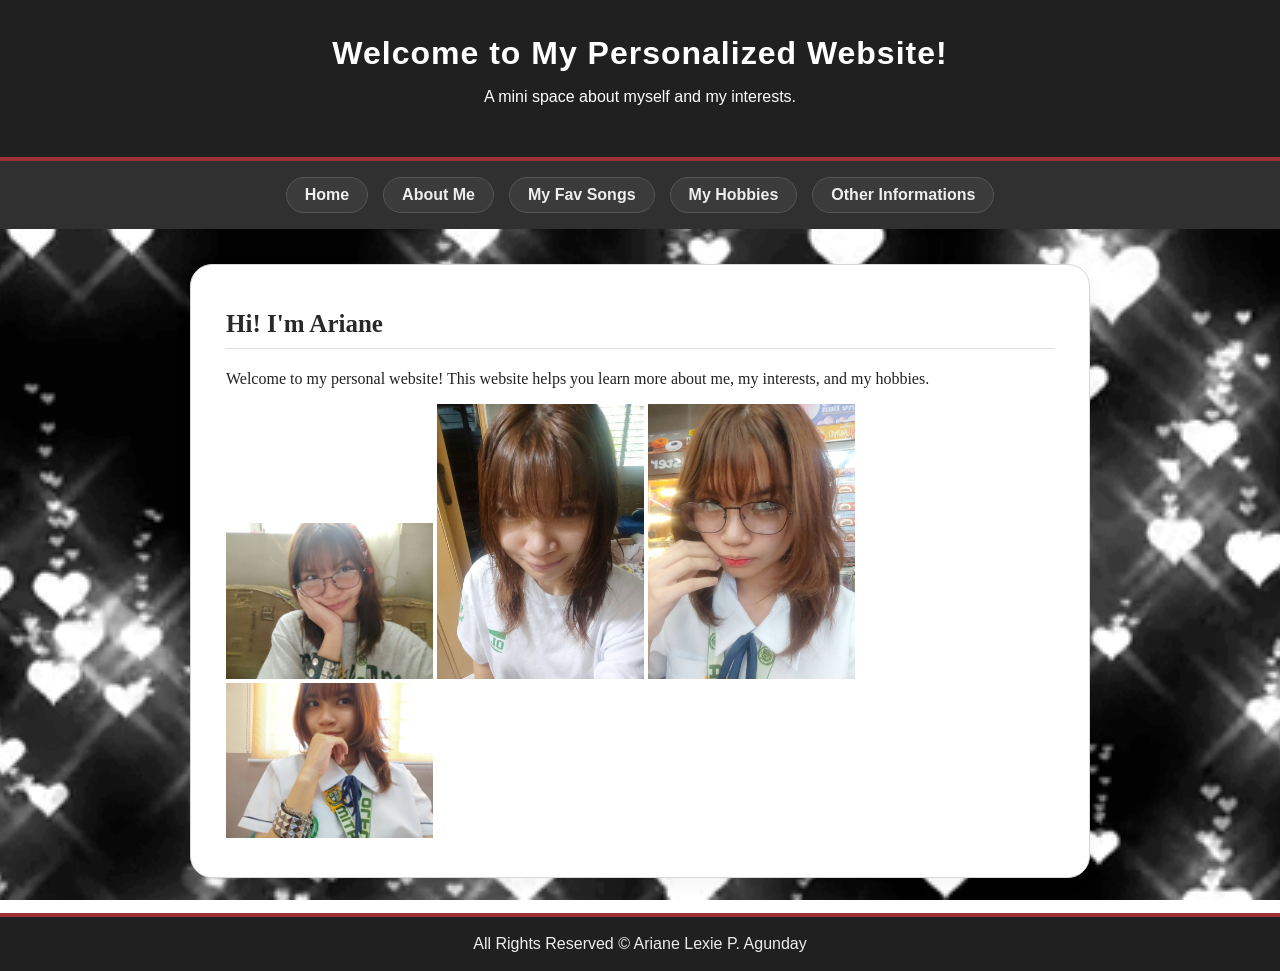
<file: index.html>
<!DOCTYPE html>
<html lang="en-US">
<head>
    <meta charset="UTF-8">
    <meta name="viewport" content="width=device-width, initial-scale=1">
    <title>My Personalized Website</title>

    <link rel="stylesheet" href="styles.css">
</head>
<body>
    <header>
        <h1>Welcome to My Personalized Website!</h1>
        <p>A mini space about myself and my interests.</p>
    </header>
    <nav>
        <a href="index.html">Home</a>
        <a href="about.html">About Me</a>
        <a href="songs.html">My Fav Songs</a>
        <a href="hobby.html">My Hobbies</a>
        <a href="info.html">Other Informations</a>
    </nav>
    <main>
        <h2>Hi! I'm Ariane</h2>
        <p>Welcome to my personal website! This website helps you
            learn more about me, my interests, and my hobbies.</p>
        <section class="photo-gallery">
            <img src="selfie_picture_i.jpg" width="25%">
            <img src="selfie_picture_i2.jpg" width="25%">
            <img src="selfie_picture_i3.jpg" width="25%">
            <img src="selfie_picture_i4.jpg" width="25%">
        </section>
    </main>
    <footer>
        <p>All Rights Reserved &#169; Ariane Lexie P. Agunday</p>
    </footer>
</body>
</html>
</file>
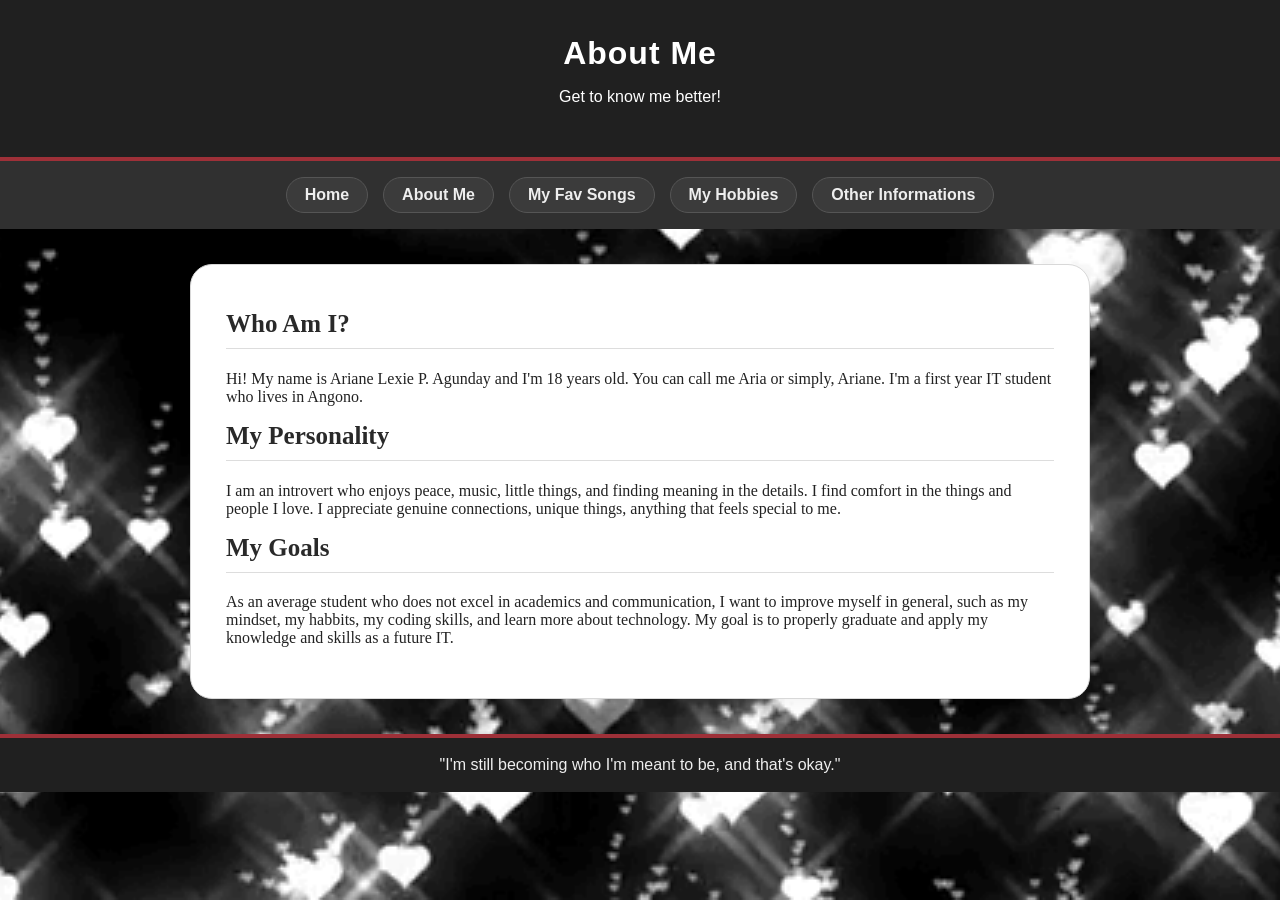
<file: about.html>
<!DOCTYPE html>
<html lang="en-US">
<head>
    <meta charset="UTF-8">
    <meta name="viewport" content="width=device-width, initial-scale=1">
    <title>About Me</title>
    
    <link rel="stylesheet" href="styles.css">
</head>
<body>
    <header>
        <h1>About Me</h1>
        <p>Get to know me better!</p>
    </header>
    <nav>
        <a href="index.html">Home</a>
        <a href="about.html">About Me</a>
        <a href="songs.html">My Fav Songs</a>
        <a href="hobby.html">My Hobbies</a>
        <a href="info.html">Other Informations</a>
    </nav>
    <main>
        <h2>Who Am I?</h2>
        <p>Hi! My name is Ariane Lexie P. Agunday and I'm 18 years old. You can 
            call me Aria or simply, Ariane. I'm a first year IT student who 
            lives in Angono.</p>

        <h2>My Personality</h2>
        <p>I am an introvert who enjoys peace, music, little things, and finding 
            meaning in the details. I find comfort in the things and people I love.
            I appreciate genuine connections, unique things, anything that feels
            special to me.</p>

        <h2>My Goals</h2>
        <p>As an average student who does not excel in academics and communication,
            I want to improve myself in general, such as my mindset, my habbits,
            my coding skills, and learn more about technology. My goal is to
            properly graduate and apply my knowledge and skills as a future IT.</p>
    </main>
    <footer>
        <p>"I'm still becoming who I'm meant to be, and that's okay."</p>
    </footer>
</body>
</html>
</file>
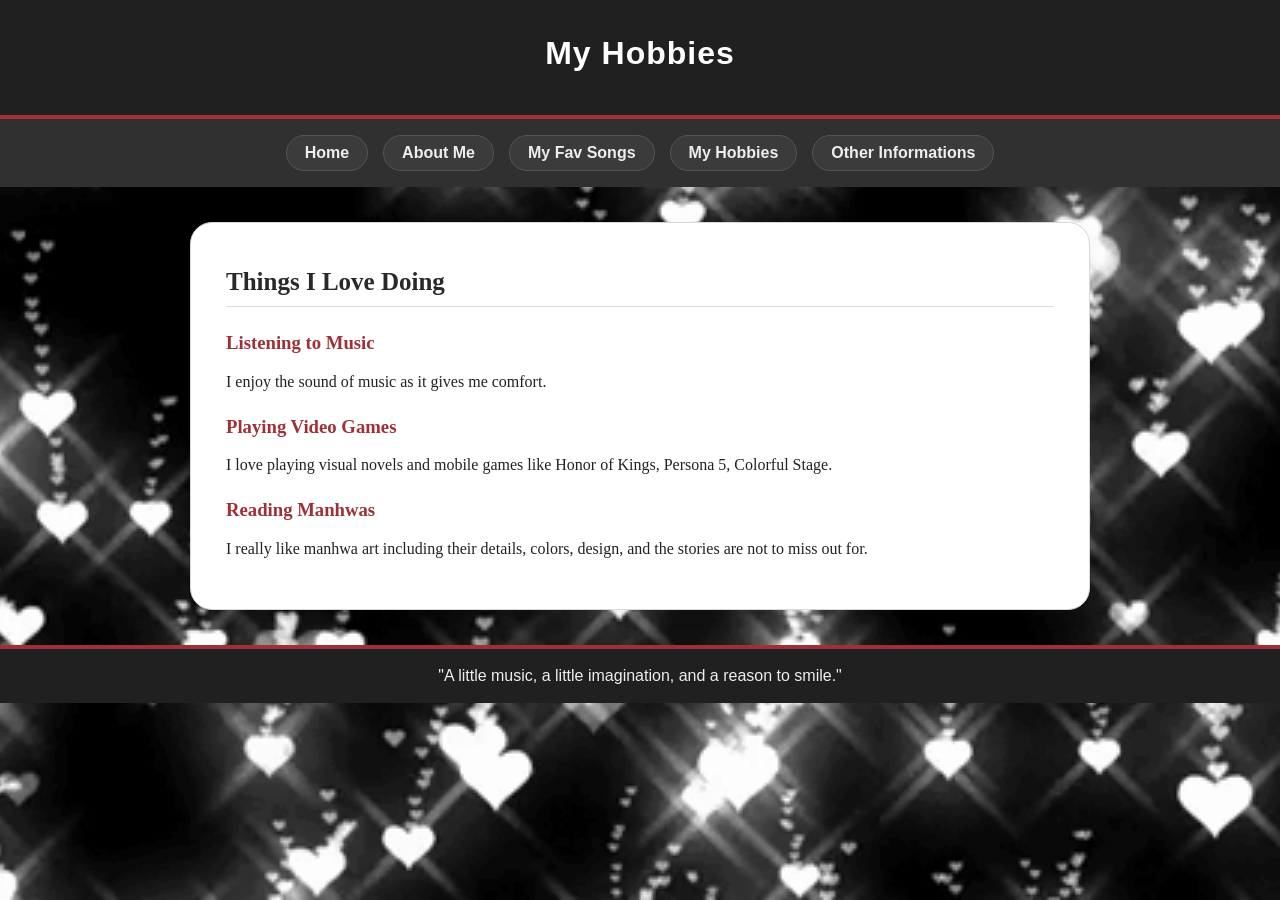
<file: hobby.html>
<!DOCTYPE html>
<html lang="en-US">
<head>
    <meta charset="UTF-8">
    <meta name="viewport" content="width=device-width, initial-scale=1">
    <title>About Me</title>
    <link rel="stylesheet" href="styles.css">
</head>
<body>
    <header>
        <h1>My Hobbies</h1>
    </header>
    <nav>
        <a href="index.html">Home</a>
        <a href="about.html">About Me</a>
        <a href="songs.html">My Fav Songs</a>
        <a href="hobby.html">My Hobbies</a>
        <a href="info.html">Other Informations</a>
    </nav>
    <main>
        <h2>Things I Love Doing</h2>
        <h3>Listening to Music</h3>
        <p>I enjoy the sound of music as it gives me comfort.</p>

        <h3>Playing Video Games</h3>
        <p>I love playing visual novels and mobile games like Honor of 
            Kings, Persona 5, Colorful Stage.</p>

        <h3>Reading Manhwas</h3>
        <p>I really like manhwa art including their details, colors,
            design, and the stories are not to miss out for.</p>
    </main>
    <footer>
        <p>"A little music, a little imagination, and a reason to smile."</p>
    </footer>
</body>
</html>
</file>
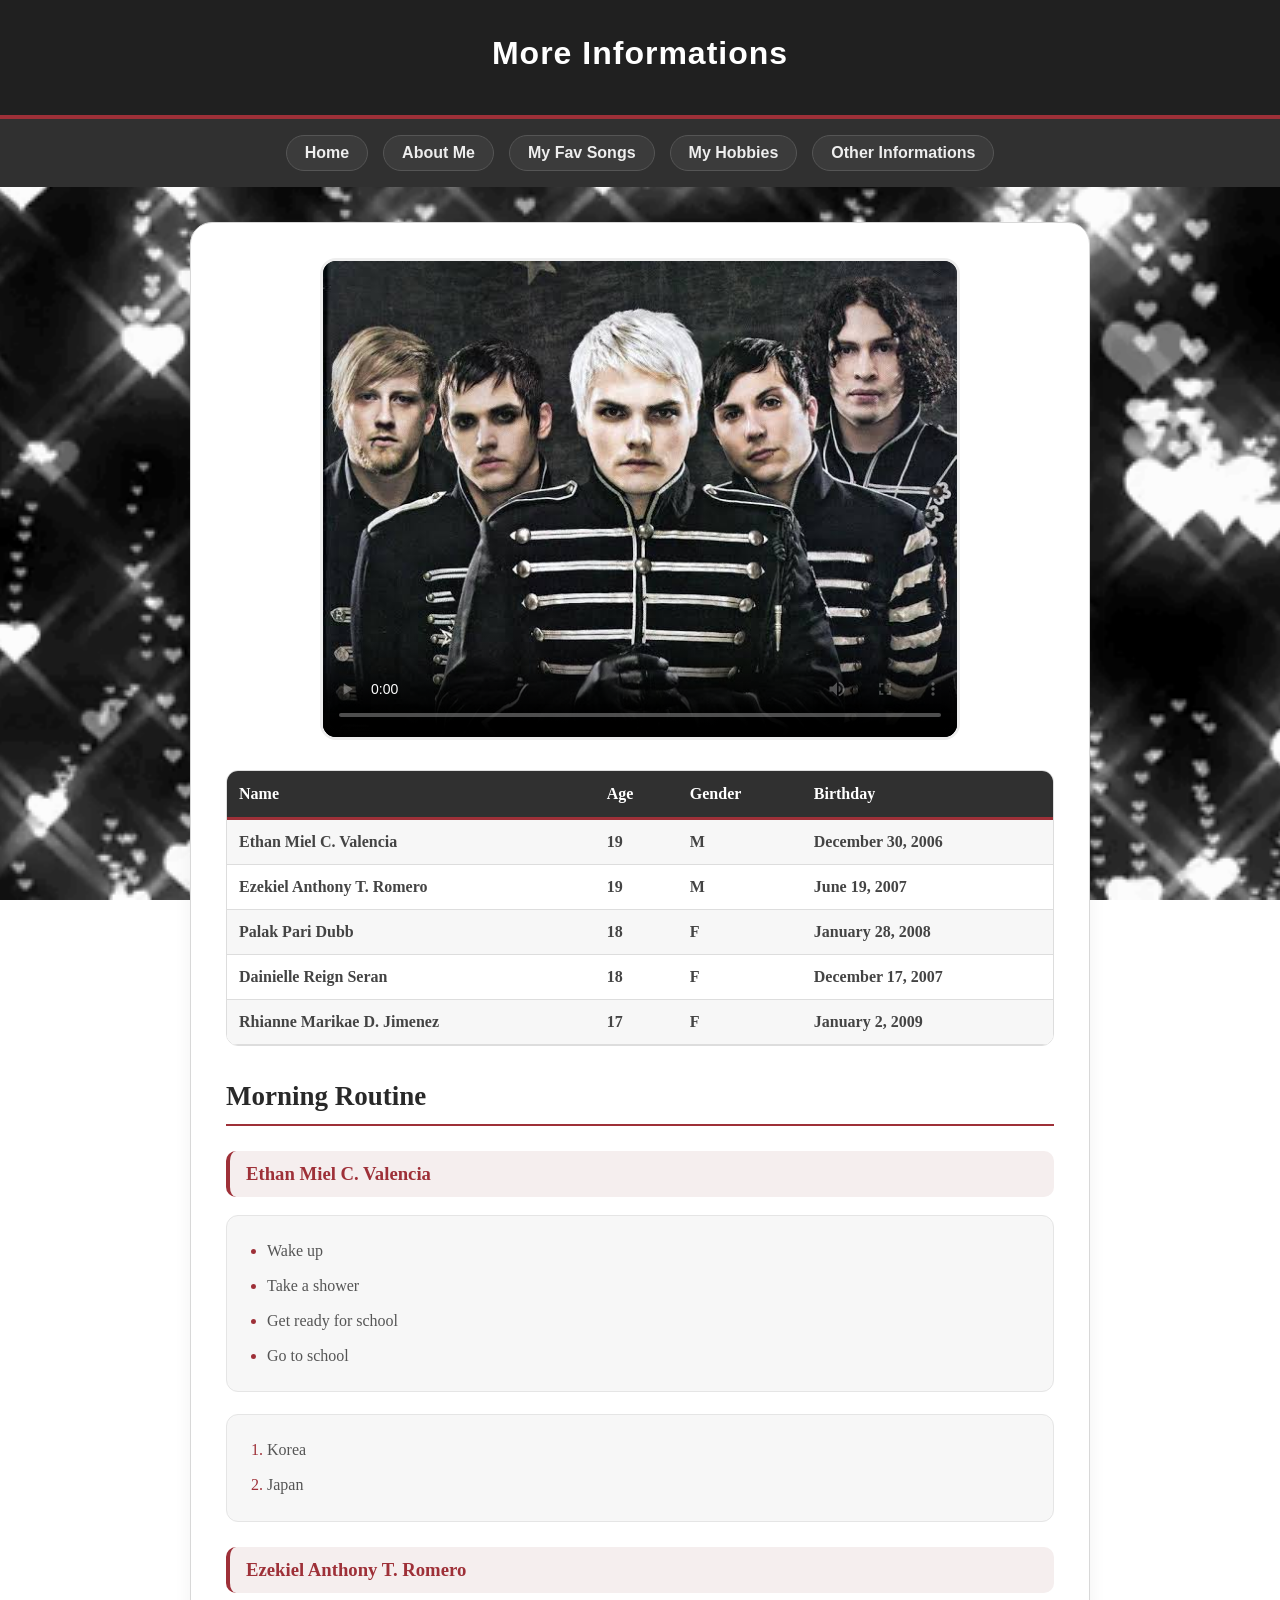
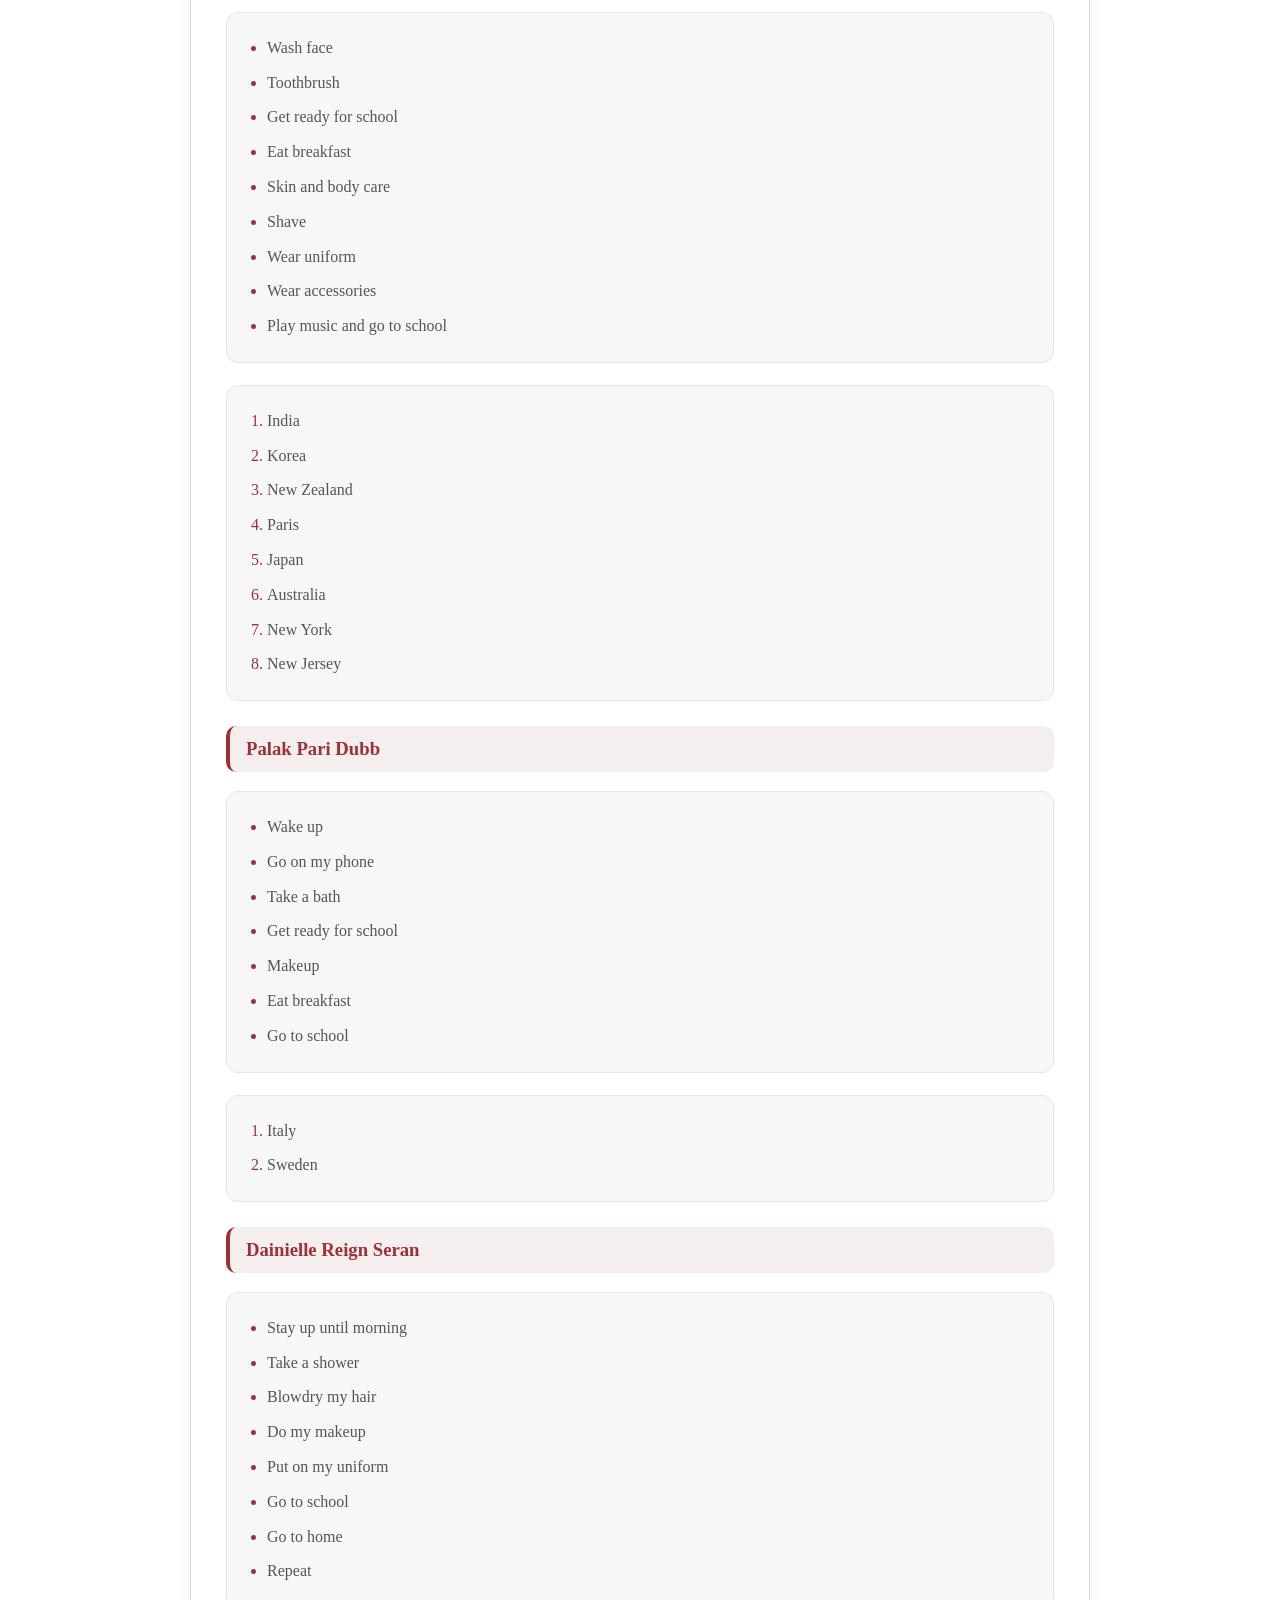
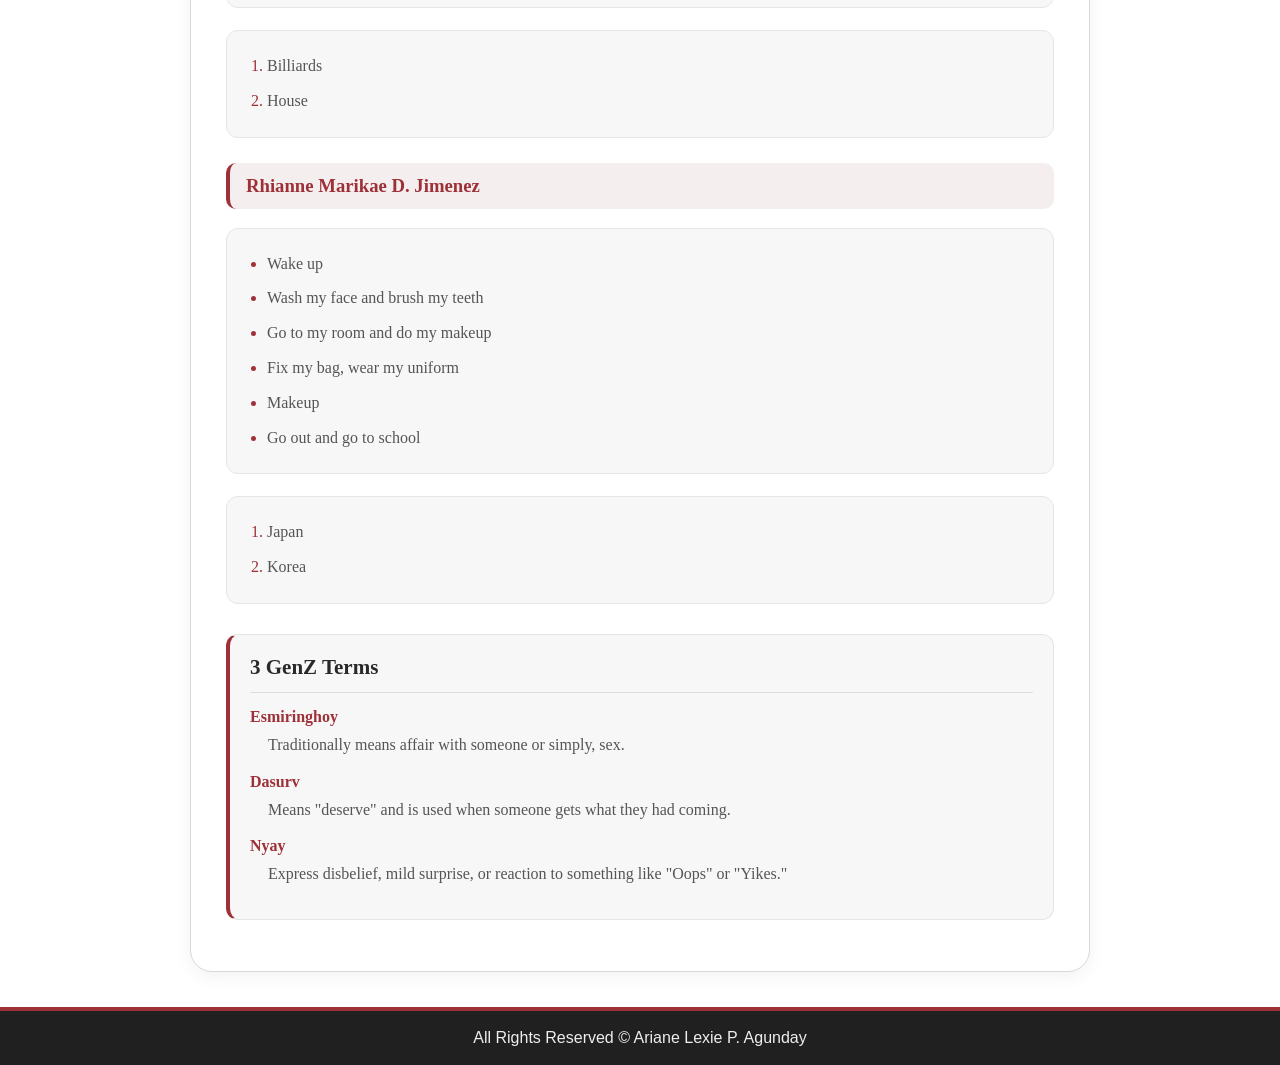
<file: info.html>
<!DOCTYPE html>
<html lang="en-US">
<head>
    <meta charset="UTF-8">
    <meta name="viewport" content="width=device-width, initial-scale=1">
    <title>My Personalized Website</title>

    <link rel="stylesheet" href="styles.css">
</head>
<body>
    <header>
        <h1>More Informations</h1>
    </header>
    <nav>
        <a href="index.html">Home</a>
        <a href="about.html">About Me</a>
        <a href="songs.html">My Fav Songs</a>
        <a href="hobby.html">My Hobbies</a>
        <a href="info.html">Other Informations</a>
    </nav>
    <main>
        <video width="640" height="360"
        controls poster="thumbnail.jpg">
        <source src="avideo.mp4" type="video/mp4">
        </video>
        <section class="table-container">
            <table class="styled-table">
                <tr>
                    <th>Name</th>
                    <th>Age</th>
                    <th>Gender</th>
                    <th>Birthday</th>
                </tr>
                <tr>
                    <td>Ethan Miel C. Valencia</td>
                    <td>19</td>
                    <td>M</td>
                    <td>December 30, 2006</td>
                </tr>
                <tr>
                    <td>Ezekiel Anthony T. Romero</td>
                    <td>19</td>
                    <td>M</td>
                    <td>June 19, 2007</td>
                </tr>
                <tr>
                    <td>Palak Pari Dubb</td>
                    <td>18</td>
                    <td>F</td>
                    <td>January 28, 2008</td>
                </tr>
                <tr>
                    <td>Dainielle Reign Seran</td>
                    <td>18</td>
                    <td>F</td>
                    <td>December 17, 2007</td>
                </tr>
                <tr>
                    <td>Rhianne Marikae D. Jimenez</td>
                    <td>17</td>
                    <td>F</td>
                    <td>January 2, 2009</td>
                </tr>
            </table>
        </section>

        <section class="info-list">
            <h1>Morning Routine</h1>
            <h3>Ethan Miel C. Valencia</h3>
            <ul>
                <li>Wake up</li>
                <li>Take a shower</li>
                <li>Get ready for school</li>
                <li>Go to school</li>
            </ul>
            <ol>
                <li>Korea</li>
                <li>Japan</li>
            </ol>
            <h3>Ezekiel Anthony T. Romero</h3>
            <ul>
                <li>Wash face</li>
                <li>Toothbrush</li>
                <li>Get ready for school</li>
                <li>Eat breakfast</li>
                <li>Skin and body care</li>
                <li>Shave</li>
                <li>Wear uniform</li>
                <li>Wear accessories</li>
                <li>Play music and go to school</li>
            </ul>
            <ol>
                <li>India</li>
                <li>Korea</li>
                <li>New Zealand</li>
                <li>Paris</li>
                <li>Japan</li>
                <li>Australia</li>
                <li>New York</li>
                <li>New Jersey</li>
            </ol>
            <h3>Palak Pari Dubb</h3>
            <ul>
                <li>Wake up</li>
                <li>Go on my phone</li>
                <li>Take a bath</li>
                <li>Get ready for school</li>
                <li>Makeup</li>
                <li>Eat breakfast</li>
                <li>Go to school</li>
            </ul>
            <ol>
                <li>Italy</li>
                <li>Sweden</li>
            </ol>
            <h3>Dainielle Reign Seran</h3>
            <ul>
                <li>Stay up until morning</li>
                <li>Take a shower</li>
                <li>Blowdry my hair</li>
                <li>Do my makeup</li>
                <li>Put on my uniform</li>
                <li>Go to school</li>
                <li>Go to home</li>
                <li>Repeat</li>
            </ul>
            <ol>
                <li>Billiards</li>
                <li>House</li>
            </ol>
            <h3>Rhianne Marikae D. Jimenez</h3>
            <ul>
                <li>Wake up</li>
                <li>Wash my face and brush my teeth</li>
                <li>Go to my room and do my makeup</li>
                <li>Fix my bag, wear my uniform</li>
                <li>Makeup</li>
                <li>Go out and go to school</li>
            </ul>
            <ol>
                <li>Japan</li>
                <li>Korea</li>
            </ol>
            <dl>
                <dt><b>3 GenZ Terms</b></dt>
                <dt><b>Esmiringhoy</b></dt>
                <dd>Traditionally means affair with someone or simply, sex.</dd>
                <dt><b>Dasurv</b></dt>
                <dd>Means "deserve" and is used when someone gets what they had coming.</dd>
                <dt><b>Nyay</b></dt>
                <dd>Express disbelief, mild surprise, or reaction to something like "Oops" or "Yikes."</dd>
            </dl>
        </section>
    </main>
    <footer>
        <p>All Rights Reserved &#169; Ariane Lexie P. Agunday</p>
    </footer>
</body>
</html>
</file>
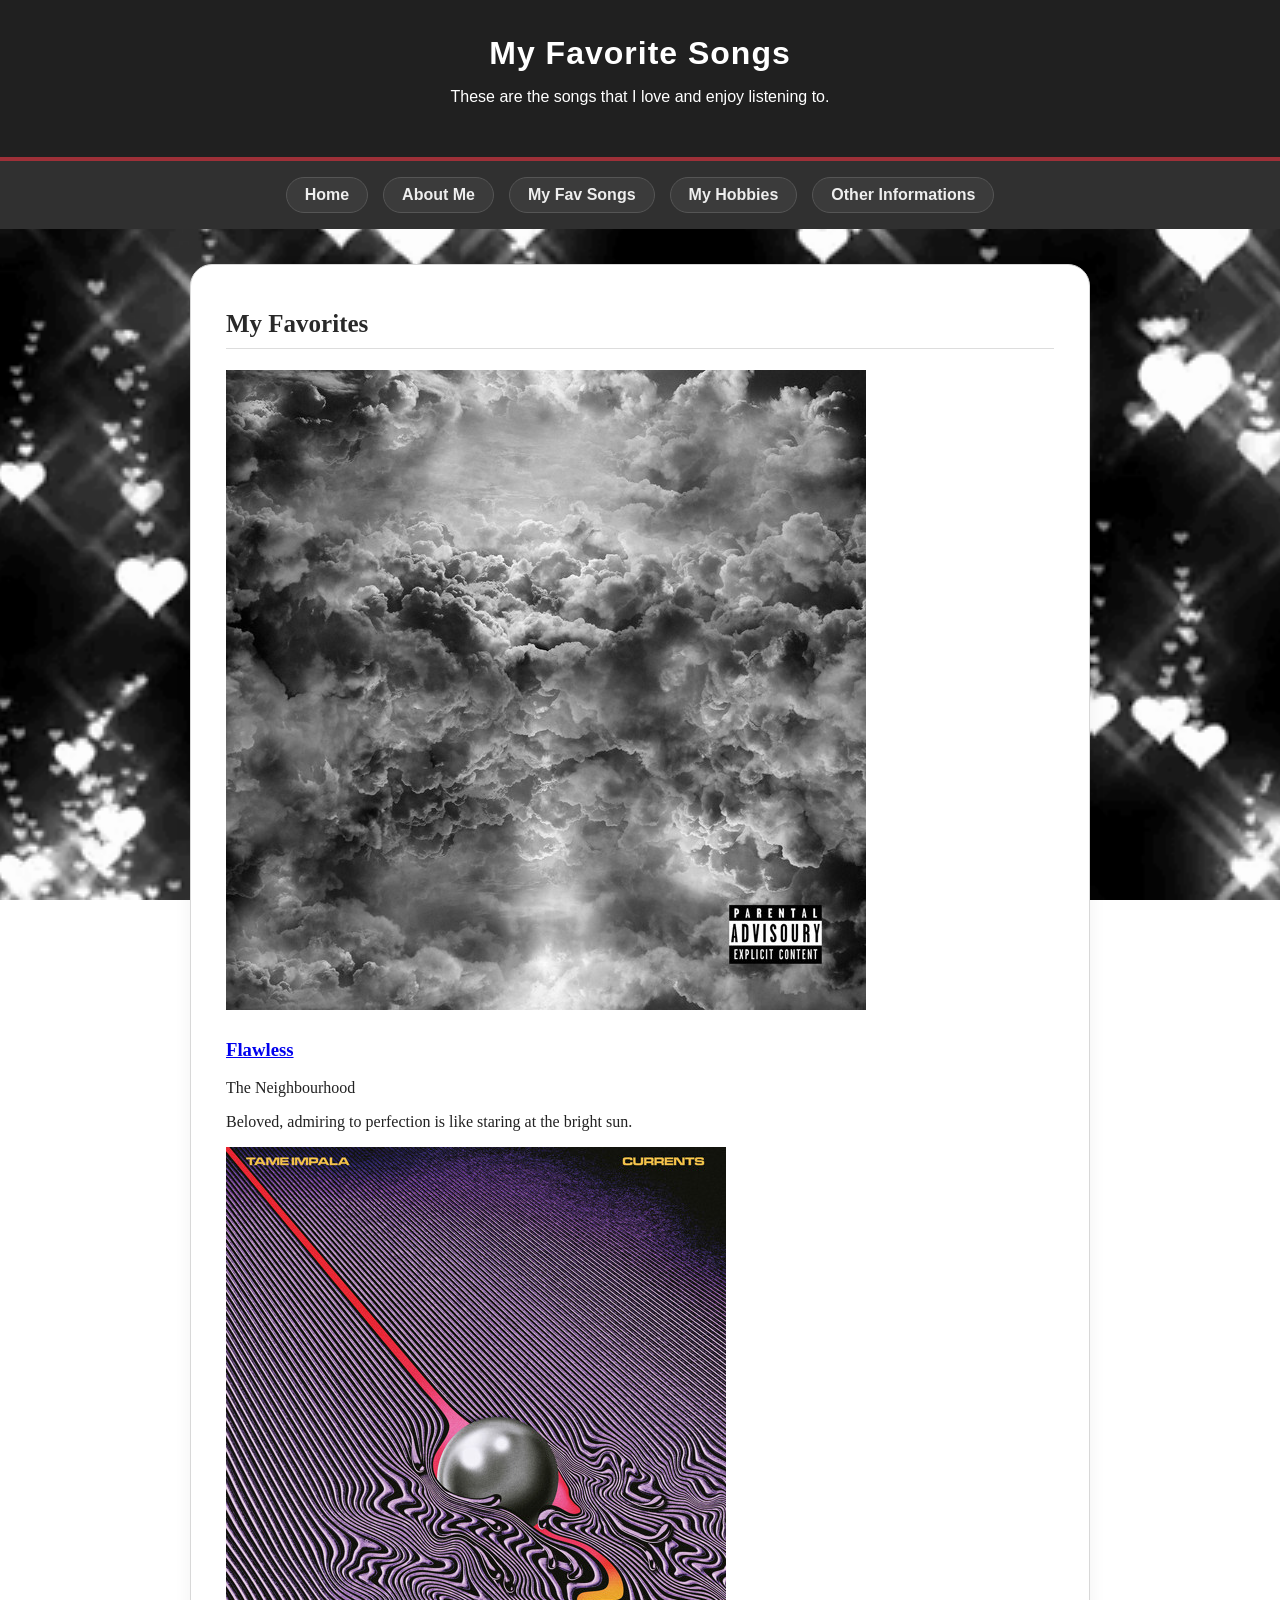
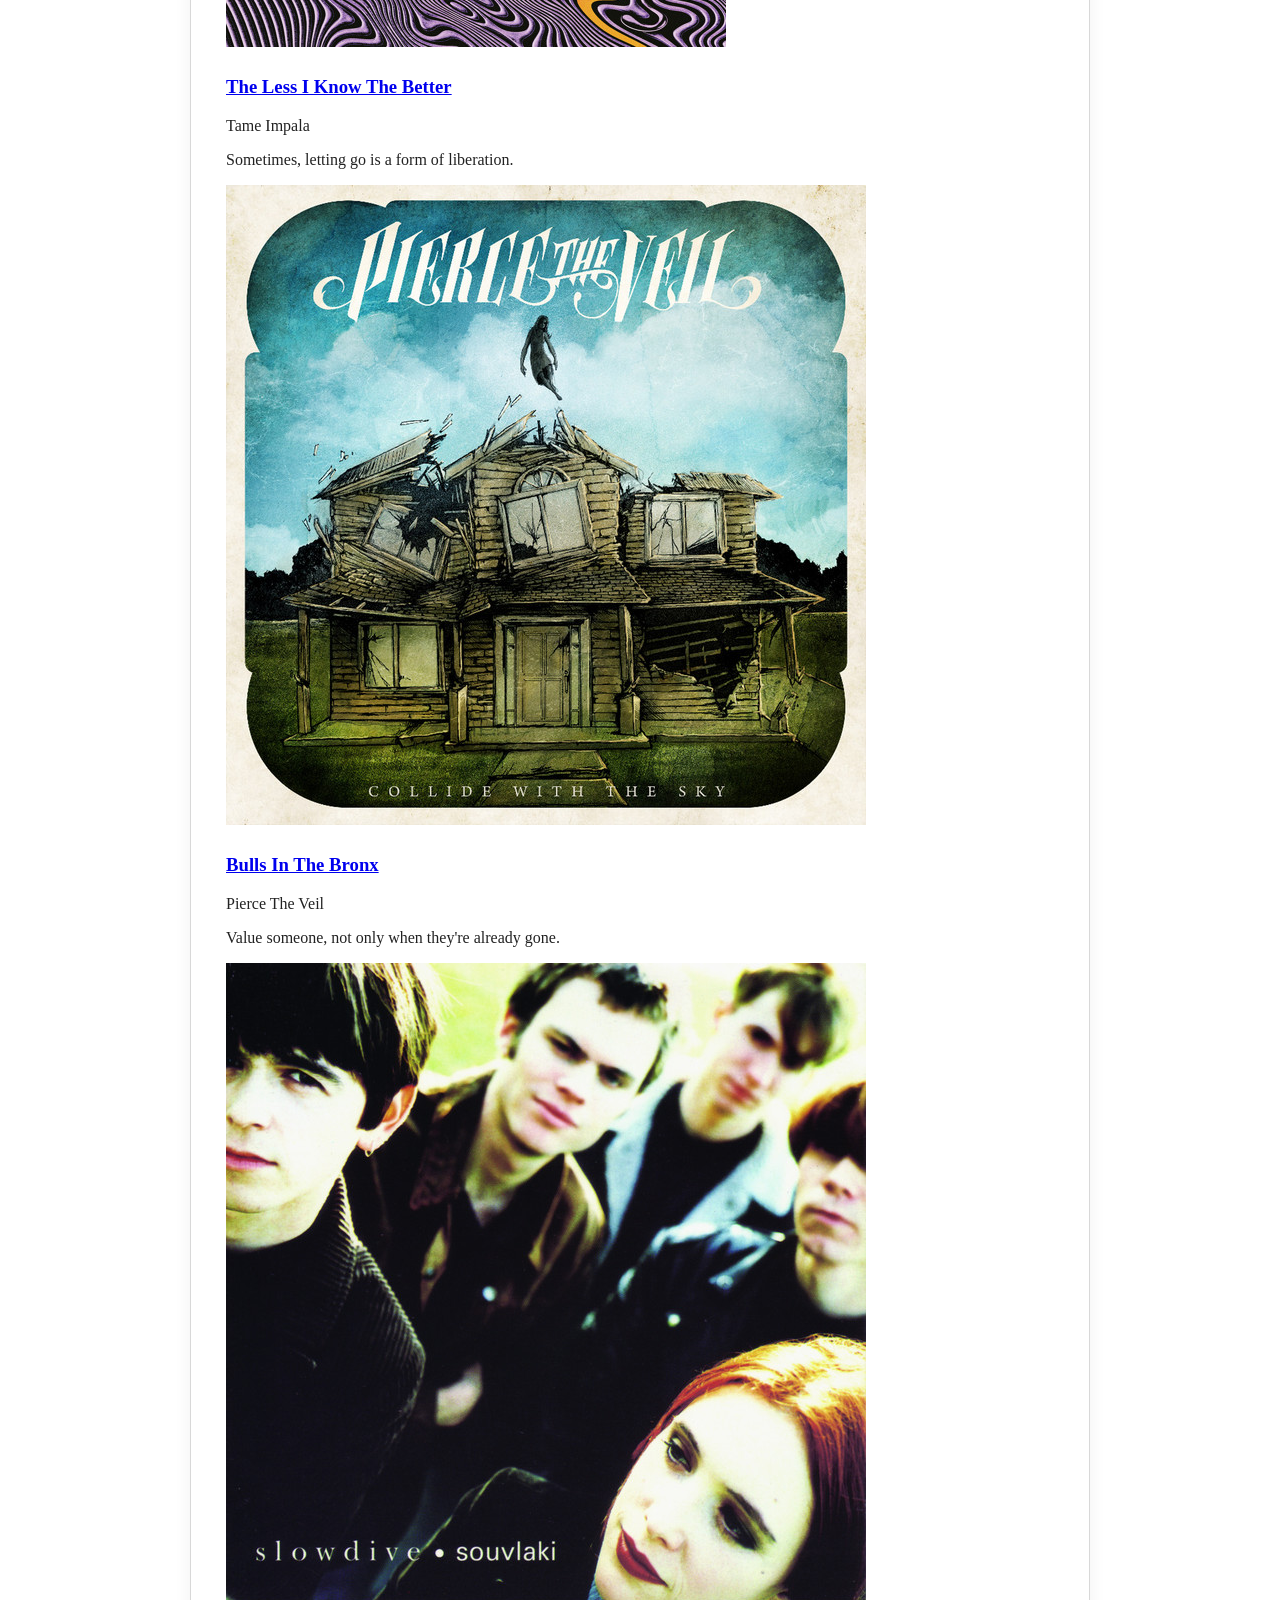
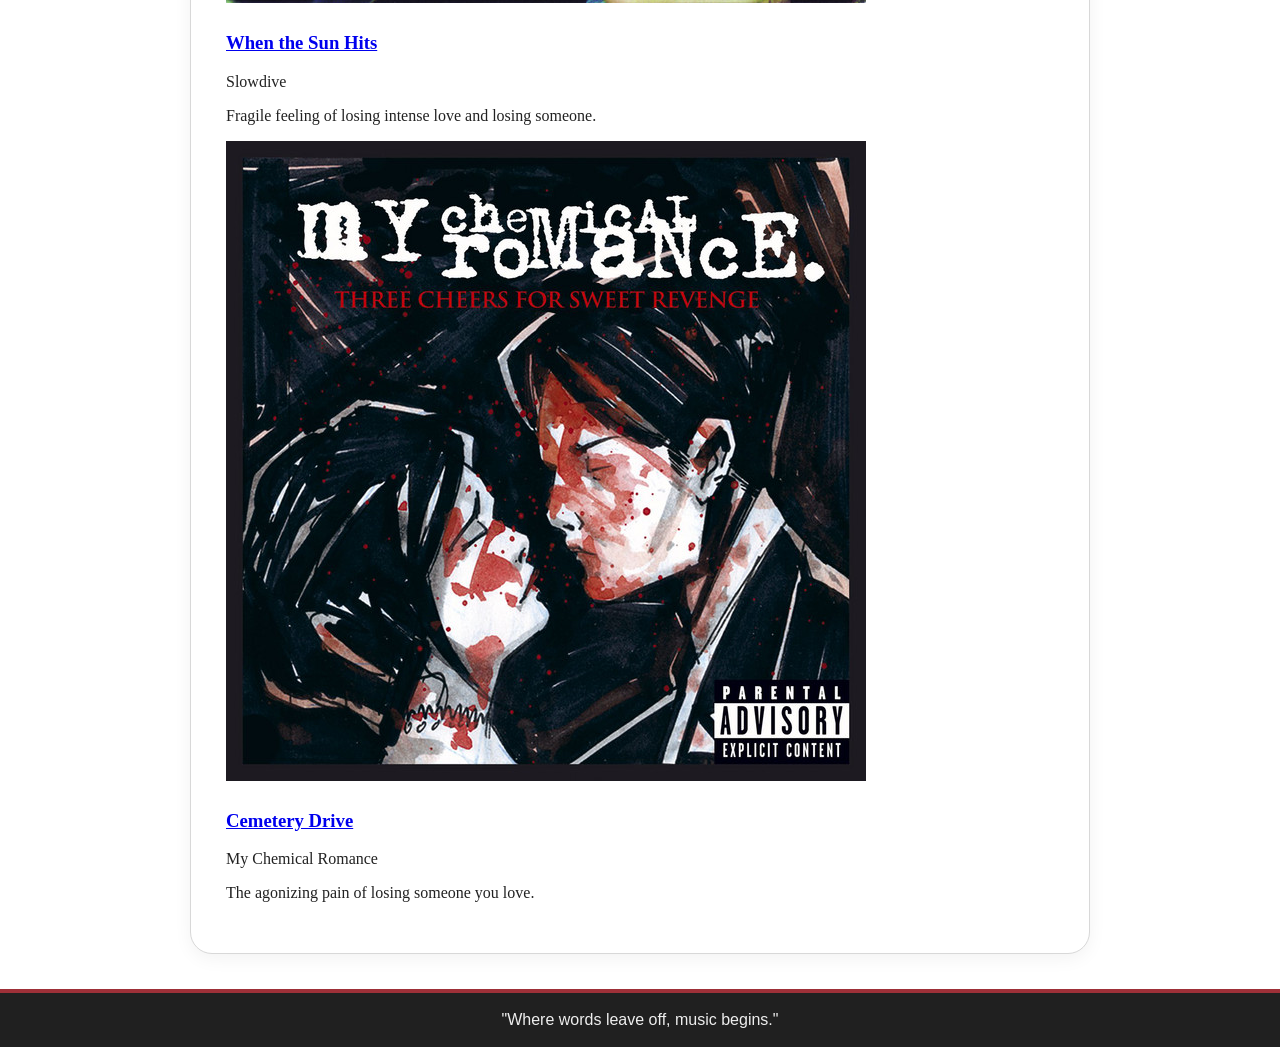
<file: songs.html>
<!DOCTYPE html>
<html lang="en-US">
<head>
    <meta charset="UTF-8">
    <meta name="viewport" content="width=device-width, initial-scale=1">
    <title>About Me</title>
    <link rel="stylesheet" href="styles.css">
</head>
<body>
    <header>
        <h1>My Favorite Songs</h1>
        <p>These are the songs that I love and enjoy listening to.</p>
    </header>
    <nav>
        <a href="index.html">Home</a>
        <a href="about.html">About Me</a>
        <a href="songs.html">My Fav Songs</a>
        <a href="hobby.html">My Hobbies</a>
        <a href="info.html">Other Informations</a>
    </nav>
    <main>
        <h2>My Favorites</h2>
        <section class="song-card">
            <img src="song1.jpg" alt="Album cover">
            <section class="song-info">
                <h3>
                    <a href="https://youtu.be/Cs9M0a5qYko" target="_blank">
                        Flawless
                    </a>
                </h3>
                <p>The Neighbourhood</p>
                <p>Beloved, admiring to perfection is like staring at the bright sun.</p>
            </section>
        </section>

        <section class="song-card">
            <img src="song2.jpg" alt="Album cover">
            <section class="song-info">
                <h3>
                    <a href="https://youtu.be/2SUwOgmvzK4" target="_blank">
                    The Less I Know The Better
                    </a>
                </h3>
                <p>Tame Impala</p>
                <p>Sometimes, letting go is a form of liberation.</p>
            </section>
        </section>

        <section class="song-card">
            <img src="song3.jpg" alt="Album cover">
            <section class="song-info">
                <h3>
                    <a href="https://youtu.be/MBECq3GRnY4" target="_blank">
                    Bulls In The Bronx
                    </a>
                </h3>
                <p>Pierce The Veil</p>
                <p>Value someone, not only when they're already gone.</p>
            </section>
        </section>

        <section class="song-card">
            <img src="song4.jpg" alt="Album cover">
            <section class="song-info">
                <h3>
                    <a href="https://youtu.be/MKYY0IlTMw4" target="_blank">
                    When the Sun Hits
                    </a>
                </h3>
                <p>Slowdive</p>
                <p>Fragile feeling of losing intense love and losing someone.</p>
            </section>
        </section>

        <section class="song-card">
            <img src="song5.jpg" alt="Album cover">
            <section class="song-info">
                <h3>
                    <a href="https://youtu.be/02W8DAnKvlA" target="_blank">
                    Cemetery Drive
                    </a>
                </h3>
                <p>My Chemical Romance</p>
                <p>The agonizing pain of losing someone you love.</p>
            </section>
        </section>
    </main>
    <footer>
        <p>"Where words leave off, music begins."</p>
    </footer>
</body>
</html>
</file>
<file: styles.css>
* {
    box-sizing: border-box;
}

body {
    background-image: url("background.gif");
    background-size: cover;
    background-position: center;
    background-repeat: no-repeat;
    background-attachment: fixed;
    font-family: Georgia, "Times New Roman", serif;
    color: #222222;
    margin: 0;
}

header {
    background-color: #202020;
    color: #ffffff;
    font-family: "Segoe UI", Roboto, sans-serif;
    text-align: center;
    padding: 35px 20px;
    border-bottom: 4px solid #9e3038;
}

header h1 {
    font-size: 32px;
    letter-spacing: 1px;
    margin: 0 0 8px;
    font-weight: bold;
}

nav {
    background-color: #303030;
    display: flex;
    justify-content: center;
    flex-wrap: wrap;
    gap: 15px;
    padding: 16px;
}

nav a {
    display: inline-block;
    color: #eeeeee;
    font-family: "Segoe UI", Roboto, sans-serif;
    font-weight: bold;
    text-decoration: none;
    background-color: #3b3b3b;
    border: 1px solid #555555;
    border-radius: 25px;
    padding: 8px 18px;
    transition: 0.3s;
}

nav a:hover {
    background-color: #9e3038;
    border-color: #9e3038;
    color: #ffffff;
    transform: translateY(-3px);
}

main {
    background-color: #ffffff;
    max-width: 900px;
    width: 90%;
    margin: 35px auto;
    padding: 35px;
    border: 1px solid #d8d8d8;
    border-radius: 22px;
    box-shadow: 0 5px 18px #0000000d;
}

main h2 {
    color: #292929;
    font-size: 25px;
    border-bottom: 1px solid #dddddd;
    padding-bottom: 10px;
    margin-top: 10px;
}

main h3 {
    color: #9e3038;
    margin-top: 25px;
}

video {
    display: block;
    width: 100%;
    max-width: 640px;
    height: auto;
    margin: 0 auto 30px;
    background-color: #202020;
    border: 3px solid #eeeeee;
    border-radius: 16px;
}

.table-container {
    width: 100%;
    overflow-x: auto;
    margin: 25px 0;
    border-radius: 12px;
    border: 1px solid #dddddd;
}

.styled-table {
    width: 100%;
    border-collapse: collapse;
    background-color: #ffffff;
    font-family: Georgia, "Times New Roman", serif;
    font-weight: bold;
}

.styled-table th {
    background-color: #303030;
    color: #ffffff;
    padding: 14px 12px;
    text-align: left;
    border-bottom: 3px solid #9e3038;
}

.styled-table td {
    padding: 13px 12px;
    border-bottom: 1px solid #dddddd;
    color: #444444;
}

.styled-table tr:nth-child(even) {
    background-color: #f7f7f7;
}

.styled-table tr:hover td {
    background-color: #f5eeee;
}

.info-list {
    margin-top: 35px;
}

.info-list > h1 {
    color: #292929;
    font-size: 27px;
    border-bottom: 2px solid #9e3038;
    padding-bottom: 12px;
}

.info-list h3 {
    background-color: #f5eeee;
    color: #9e3038;
    border-left: 4px solid #9e3038;
    border-radius: 10px;
    padding: 12px 16px;
    margin-top: 25px;
    transition: 0.3s;
}

.info-list h3:hover {
    background-color: #ead9db;
    transform: translateX(3px);
}

.info-list ul,
.info-list ol {
    background-color: #f7f7f7;
    border: 1px solid #e5e5e5;
    border-radius: 12px;
    padding: 18px 18px 18px 40px;
    margin: 12px 0 22px;
    color: #555555;
    line-height: 1.8;
}

.info-list li {
    padding: 3px 0;
}

.info-list li::marker {
    color: #9e3038;
}

.info-list dl {
    background-color: #f7f7f7;
    border: 1px solid #e5e5e5;
    border-left: 4px solid #9e3038;
    border-radius: 12px;
    padding: 20px;
    margin-top: 30px;
}

.info-list dt {
    color: #9e3038;
    font-weight: bold;
    margin-top: 15px;
}

.info-list dt:first-child {
    color: #292929;
    font-size: 21px;
    border-bottom: 1px solid #dddddd;
    padding-bottom: 12px;
    margin-top: 0;
}

.info-list dd {
    color: #555555;
    line-height: 1.6;
    margin: 6px 0 12px 18px;
}

footer {
    background-color: #202020;
    color: #eeeeee;
    text-align: center;
    padding: 18px;
    border-top: 4px solid #9e3038;
    font-family: "Segoe UI", Roboto, sans-serif;
}

footer p {
    margin: 0;
}

@media screen and (max-width: 600px) {
    main {
        width: 94%;
        padding: 20px;
        margin: 20px auto;
    }

    header h1 {
        font-size: 26px;
    }

    nav {
        gap: 8px;
        padding: 12px;
    }

    nav a {
        padding: 8px 12px;
        font-size: 14px;
    }

    .styled-table th,
    .styled-table td {
        padding: 10px 8px;
        font-size: 13px;
    }

    .info-list > h1 {
        font-size: 24px;
    }
}
</file>
